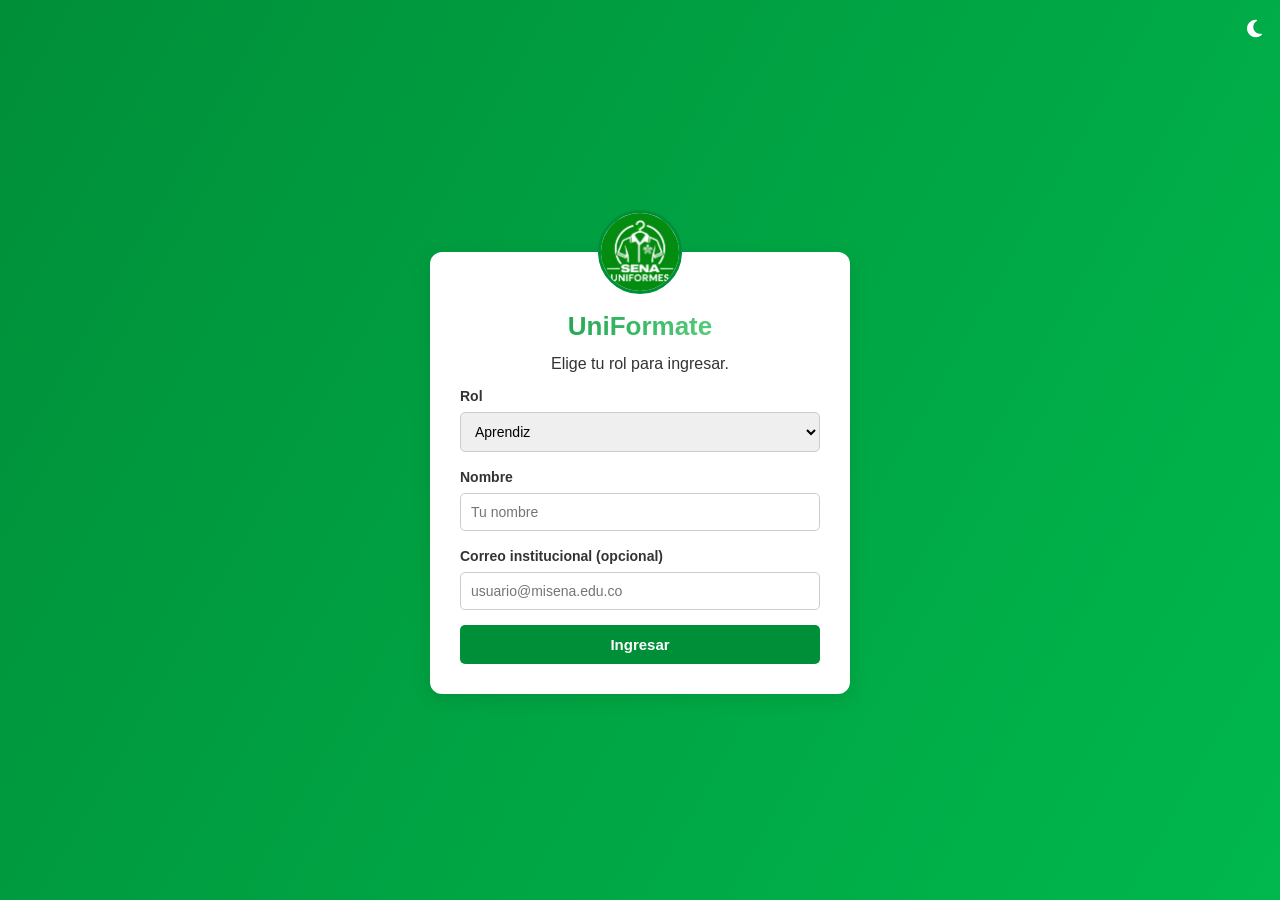
<file: index.html>
<!DOCTYPE html>
<html lang="es"><head><meta charset="UTF-8"><meta name="viewport" content="width=device-width, initial-scale=1.0"><title>Catálogo - UniFormate</title>
<script>document.documentElement.dataset.theme=localStorage.getItem('uf_theme')||(matchMedia('(prefers-color-scheme: dark)').matches?'dark':'light')</script>
<link rel="stylesheet" href="https://cdnjs.cloudflare.com/ajax/libs/font-awesome/6.4.0/css/all.min.css">
<link rel="stylesheet" href="css/styles.css"></head>
<body data-page="index"><main class="page"><div class="container">
<section class="hero"><div class="hero-grid"><div class="hero-content"><div class="tagline">COMPARA, ELIGE, VISTE TU FUTURO</div><h1>UNIFORMES DEL SENA EN UN SOLO LUGAR</h1><p>Compara empresas que venden uniformes del SENA: precios, telas, tiempos de entrega, ubicaciones y calificaciones.</p></div><div class="hero-media"><img src="img/inicio-uniformate.png" alt="Aprendices SENA"></div></div></section>
<div class="welcome" id="welcome"></div>
<div class="filters"><input type="search" id="q" placeholder="Buscar: botas, overol, bata..." aria-label="Buscar uniformes"><select id="prog" aria-label="Filtrar por programa"><option value="">Todos los programas</option><option>ADSO</option><option>Salud</option><option>Mantenimiento</option><option>General</option></select></div>
<div class="welcome" id="cmp-bar" hidden></div>
<div class="company-grid" id="lista"></div>
</div></main><script src="js/main.js"></script></body></html>
</file>
<file: css/styles.css>
/* ESTILOS GENERALES */
* { margin: 0; padding: 0; box-sizing: border-box; }
html { scroll-behavior: smooth; }
body { font-family: Arial, sans-serif; color: #333; background-color: white; line-height: 1.5; }
img { max-width: 100%; display: block; }
a { color: inherit; }
p { margin-bottom: 10px; }
.container { width: 90%; max-width: 1200px; margin: auto; }
.section { padding: 60px 0; }
.bg-light { background-color: #f5f5f5; }
section[id] { scroll-margin-top: 80px; }
 
/* ACCESIBILIDAD */
:focus-visible { outline: 3px solid #f5a900; outline-offset: 2px; }
 
/* BOTONES */
.btn { display: inline-block; padding: 11px 20px; background-color: #008f39; color: white; text-decoration: none; border: none; border-radius: 5px; cursor: pointer; font-weight: bold; font-size: 15px; font-family: inherit; }
.btn:hover { background-color: #006f2d; }
.btn-block { width: 100%; text-align: center; }
.btn-primary { background-color: #008f39; }
.btn-send { width: 100%; text-align: center; }
 
/* ENCABEZADO */
.header { background-color: #008f39; width: 100%; position: sticky; top: 0; z-index: 1000; }
.header-container { height: 75px; display: flex; align-items: center; justify-content: space-between; }
.brand { display: flex; align-items: center; gap: 10px; color: white; text-decoration: none; }
.brand-logo { width: 45px; height: 45px; border: 2px solid white; border-radius: 50%; display: flex; align-items: center; justify-content: center; overflow: hidden; }
.brand-logo img { width: 100%; height: 100%; object-fit: contain; }
.brand-title { font-size: 22px; font-weight: bold; }
.brand-subtitle { font-size: 10px; letter-spacing: 1px; }
.nav-list { display: flex; gap: 20px; list-style: none; }
.nav-link { color: white; text-decoration: none; font-size: 15px; padding: 4px 0; border-bottom: 2px solid transparent; }
.nav-link:hover { text-decoration: underline; }
.nav-link.active { border-bottom-color: white; font-weight: bold; }
.header-actions { display: flex; gap: 10px; }
.icon-btn { background: none; border: none; color: white; font-size: 20px; cursor: pointer; padding: 6px; }
.mobile-menu-btn { display: none; }
.search-bar { background-color: #006f2d; padding: 10px 0; }
.search-bar[hidden] { display: none; }
.search-bar input { width: 100%; padding: 10px; border: none; border-radius: 5px; font-size: 15px; }
.no-results { color: #b00020; font-weight: bold; margin-bottom: 15px; }
.no-results[hidden] { display: none; }
 
/* INICIO */
.hero { padding: 70px 0; }
.hero-grid { display: grid; grid-template-columns: 1fr 1fr; gap: 40px; align-items: center; }
.tagline { color: #666; font-size: 14px; font-weight: bold; }
.hero-content h1 { font-size: 40px; margin: 15px 0; color: #222; }
.hero-content p { color: #555; margin-bottom: 25px; }
.hero-media img { width: 100%; border-radius: 10px; }
 
/* TITULOS */
.section-header { margin-bottom: 30px; }
.subheading { color: #008f39; font-size: 13px; font-weight: bold; }
.section-header h2 { font-size: 28px; margin: 8px 0; }
 
/* EMPRESAS */
.company-grid { display: grid; grid-template-columns: repeat(3, 1fr); gap: 25px; }
.company-card { background-color: white; padding: 20px; border: 1px solid #ddd; border-radius: 10px; box-shadow: 0 3px 10px rgba(0,0,0,0.08); }
.company-card[hidden] { display: none; }
.card-header { display: flex; justify-content: space-between; gap: 10px; margin-bottom: 15px; }
.company-brand { display: flex; align-items: center; gap: 10px; }
.company-brand h3 { margin-bottom: 2px; }
.company-brand p { font-size: 13px; color: #666; }
.company-icon { font-size: 25px; }
.text-green { color: #008f39; }
.text-dark { color: #333; }
.badge { background-color: #eee; height: fit-content; padding: 5px 8px; border-radius: 4px; font-size: 11px; white-space: nowrap; }
.card-gallery { display: grid; grid-template-columns: repeat(3, 1fr); gap: 7px; margin-bottom: 15px; }
.card-gallery img { width: 100%; height: 90px; object-fit: cover; border-radius: 5px; }
.price-location { display: flex; justify-content: space-between; gap: 10px; font-size: 13px; margin-bottom: 8px; }
.price strong { color: #008f39; }
.rating { color: #f5a900; margin-bottom: 15px; }
.rating span { color: #666; font-size: 13px; margin-left: 5px; }
.card-review { display: flex; gap: 10px; padding: 10px; background-color: #f5f5f5; border-radius: 5px; margin-bottom: 15px; }
.card-review p { font-size: 13px; }
.avatar { width: 32px; height: 32px; min-width: 32px; background-color: #008f39; color: white; border-radius: 50%; display: flex; align-items: center; justify-content: center; font-weight: bold; }
.bg-blue { background-color: #1976d2; }
.bg-purple { background-color: #7b1fa2; }
 
/* COMPARACION */
.compare-layout { display: grid; grid-template-columns: 1.3fr 0.7fr; gap: 40px; align-items: center; }
.compare-card { background-color: #e8f5e9; padding: 30px; border-radius: 15px; }
.compare-badge { color: #008f39; font-weight: bold; font-size: 13px; }
.compare-card h2 { margin: 8px 0; }
.compare-image { width: 100%; margin: 20px 0; }
.compare-image img { width: 100%; max-height: 250px; object-fit: cover; border-radius: 10px; }
.features-grid { display: grid; grid-template-columns: 1fr 1fr; gap: 15px; margin: 20px 0; }
.feature-item { display: flex; gap: 10px; }
.feature-item i { color: #008f39; font-size: 20px; }
.feature-item p { font-size: 13px; color: #555; }
.table-wrapper { overflow-x: auto; }
table { width: 100%; border-collapse: collapse; background-color: white; margin-top: 15px; }
th, td { padding: 10px; border: 1px solid #ddd; text-align: left; font-size: 13px; }
th { background-color: #eeeeee; }
.check-list { list-style: none; margin-top: 15px; }
.check-list li { margin-bottom: 10px; }
.check-list i { color: #008f39; margin-right: 5px; }
 
/* NOSOTROS */
.about-layout { display: grid; grid-template-columns: 0.8fr 1.2fr; gap: 40px; align-items: center; }
.about-banner { display: grid; grid-template-columns: 1fr 1fr; background-color: white; border: 1px solid #ddd; border-radius: 10px; overflow: hidden; }
.about-banner-info { padding: 25px; }
.badge-pill { display: inline-block; background-color: #dff2e3; color: #008f39; padding: 5px 10px; border-radius: 20px; font-size: 12px; font-weight: bold; margin-bottom: 10px; }
.perks-grid { display: grid; grid-template-columns: 1fr 1fr; gap: 12px; margin-top: 20px; }
.perk { font-size: 13px; }
.perk i { color: #008f39; margin-right: 5px; }
.about-banner-img img { width: 100%; height: 100%; object-fit: cover; }
 
/* CONTACTO */
.contact-grid { display: grid; grid-template-columns: 1.2fr 0.8fr; gap: 30px; }
.contact-form-box { background-color: white; border: 1px solid #ddd; border-radius: 10px; padding: 30px; }
.contact-info-card { background-color: #e8f5e9; border-radius: 10px; padding: 30px; }
.info-header { display: flex; align-items: center; gap: 15px; }
.info-header i { color: #008f39; font-size: 30px; }
.redes-image { width: 100%; max-height: 180px; object-fit: contain; margin: 20px 0; border-radius: 10px; }
.contact-links { list-style: none; margin: 25px 0; }
.contact-links li { margin-bottom: 12px; }
.contact-links i { color: #008f39; margin-right: 8px; }
.contact-links a { text-decoration: none; }
.contact-links a:hover { text-decoration: underline; }
 
/* FORMULARIOS */
.form-group { margin-bottom: 15px; }
.form-group label, .label-text { display: block; margin-bottom: 5px; font-weight: bold; font-size: 14px; }
.form-group input, .form-group textarea { width: 100%; padding: 10px; border: 1px solid #ccc; border-radius: 5px; font-family: Arial, sans-serif; font-size: 14px; }
.form-group input.invalid, .form-group textarea.invalid { border-color: #b00020; background-color: #fff6f6; }
.required { color: #b00020; }
.error-message { display: block; color: #b00020; font-size: 12px; margin-top: 4px; min-height: 0; }
.form-feedback { display: none; padding: 12px; border-radius: 5px; margin-bottom: 15px; font-size: 14px; font-weight: bold; }
.form-feedback.success { display: block; background-color: #e8f5e9; color: #006f2d; border: 1px solid #008f39; }
.form-feedback.error { display: block; background-color: #fdecea; color: #b00020; border: 1px solid #b00020; }
 
/* ESTRELLAS */
.star-rating { display: flex; flex-direction: row-reverse; justify-content: flex-end; gap: 4px; }
.star-rating input { position: absolute; opacity: 0; width: 1px; height: 1px; }
.form-group .star-rating label { display: inline; margin: 0; font-size: 30px; line-height: 1; color: #ccc; cursor: pointer; }
.star-rating label:hover, .star-rating label:hover ~ label, .star-rating input:checked ~ label { color: #f5a900; }
.star-rating input:focus-visible + label { outline: 3px solid #f5a900; border-radius: 3px; }
 
/* RESEÑAS */
.reviews-grid { display: grid; grid-template-columns: 1fr 1fr; gap: 30px; align-items: start; }
.review-form-box { background-color: white; padding: 30px; border: 1px solid #ddd; border-radius: 10px; }
.reviews-list-box h3 { margin-bottom: 20px; }
.review-cards { display: flex; flex-direction: column; gap: 15px; }
.user-review { background-color: white; padding: 15px; border: 1px solid #ddd; border-radius: 7px; }
.review-user-header { display: flex; justify-content: space-between; margin-bottom: 8px; }
.stars { color: #f5a900; }
.user-review p { font-size: 14px; }
.user-review p:last-child { color: #888; font-size: 12px; margin-bottom: 0; }
 
/* PIE DE PAGINA */
.footer { background-color: #008f39; color: white; padding: 30px 0; }
.footer-content { display: flex; justify-content: space-between; align-items: center; }
.footer-logo { display: flex; align-items: center; gap: 10px; }
.logo-icon { width: 35px; height: 35px; border: 2px solid white; border-radius: 50%; display: flex; align-items: center; justify-content: center; overflow: hidden; }
.logo-icon img { width: 100%; height: 100%; object-fit: contain; }
.logo-name { font-size: 20px; font-weight: bold; }
.logo-sub { font-size: 10px; }
.copyright { font-size: 13px; margin-bottom: 0; }
 
/* PARA CELULAR */
@media (max-width: 767px) {
  .mobile-menu-btn { display: block; }
  .nav { display: none; position: absolute; top: 100%; left: 0; width: 100%; background-color: #006f2d; padding: 10px 5%; }
  .nav.open { display: block; }
  .nav-list { flex-direction: column; gap: 4px; }
  .nav-link { display: block; padding: 10px 0; }
  .hero-grid, .company-grid, .compare-layout, .about-layout, .contact-grid, .reviews-grid, .about-banner { grid-template-columns: 1fr; }
  .footer-content { flex-direction: column; gap: 15px; text-align: center; }
}
@media (max-width: 600px) {
  .hero-content h1 { font-size: 30px; }
  .features-grid { grid-template-columns: 1fr; }
  .price-location { flex-direction: column; }
  .header-container { height: 65px; }
}
@media (prefers-reduced-motion: reduce) { html { scroll-behavior: auto; } }
[hidden]{display:none!important}
main.page{padding:40px 0;min-height:60vh}
.user-chip{color:#fff;font-size:13px;align-self:center;background:rgba(0,0,0,.2);padding:5px 10px;border-radius:20px}
.header-actions{align-items:center}
.btn-sm{padding:7px 12px;font-size:13px}
.btn-light{background:#eee;color:#333}.btn-light:hover{background:#ddd}
.btn-danger{background:#b00020}.btn-danger:hover{background:#80001a}
.header .btn-light{background:#fff;color:#008f39}
.form-group select{width:100%;padding:10px;border:1px solid #ccc;border-radius:5px;font-size:14px}
.login-wrap{min-height:100vh;display:grid;place-items:center;background:#e8f5e9;padding:20px}
.login-box{background:#fff;border-radius:12px;padding:30px;width:100%;max-width:420px;box-shadow:0 5px 20px rgba(0,0,0,.1)}
.login-box h1{color:#008f39;font-size:26px;margin-bottom:5px}
.demo{margin-top:20px;font-size:13px;color:#555}
.demo button{margin:4px 4px 0 0}
.welcome{background:#e8f5e9;border-radius:12px;padding:25px;margin-top:30px}
.welcome .btn{margin:8px 8px 0 0}
.crud{background:#fff;border:1px solid #ddd;border-radius:10px;padding:20px;margin-top:20px}
.crud-head{display:flex;justify-content:space-between;align-items:center;margin-bottom:15px}
.crud-form{background:#f5f5f5;padding:15px;border-radius:8px;margin-bottom:15px}
.acts{white-space:nowrap}.acts .btn{margin-right:4px}
.tabs{display:flex;flex-wrap:wrap;gap:8px;margin:15px 0}
.tabs .btn-light.on{background:#008f39;color:#fff}
.uni-list{list-style:none;margin:10px 0;font-size:14px}
.uni-list li{display:flex;justify-content:space-between;padding:4px 0;border-bottom:1px dashed #ddd}
.page-title{font-size:28px;margin-bottom:8px}
/* ===== UNIFORMATE: componentes nuevos, tema oscuro y responsive ===== */
.hdr-search input{padding:6px 12px;border:none;border-radius:20px;width:170px;font-size:13px}
.filters{display:flex;gap:10px;flex-wrap:wrap;margin:20px 0}
.filters input,.filters select{padding:10px;border:1px solid #ccc;border-radius:5px;font-size:14px;flex:1;min-width:180px}
.cmp{cursor:pointer;display:inline-flex;gap:5px;align-items:center}
.chips{display:flex;flex-wrap:wrap;gap:8px;margin:15px 0}
.best{background:#dff2e3;font-weight:bold}
.rv-photo{max-width:200px;border-radius:8px;margin:8px 0}
.review-form-box{margin-bottom:25px}
.btn-wa{background:#1fa855}.btn-wa:hover{background:#178a45}
@media(max-width:1000px){.company-grid{grid-template-columns:repeat(2,1fr)}.nav-list{gap:12px}.user-chip{display:none}.hdr-search input{width:120px}}
@media(max-width:767px){.company-grid{grid-template-columns:1fr}.hdr-search{display:none}}
@media(max-width:480px){.container{width:94%}.crud-head,.card-header{flex-wrap:wrap;gap:8px}.hero-content h1{font-size:26px}.brand-subtitle{display:none}}
 
/* TEMA OSCURO (sin transiciones: el cambio es inmediato) */
[data-theme=dark] body{background:#121212;color:#e6e6e6}
[data-theme=dark] .bg-light{background:#1a1a1a}
[data-theme=dark] :is(.company-card,.crud,.contact-form-box,.review-form-box,.user-review,.login-box,.about-banner,table){background:#1f1f1f;border-color:#333;color:#e6e6e6}
[data-theme=dark] :is(.login-wrap,.welcome,.compare-card,.contact-info-card){background:#16301f;color:#e6e6e6}
[data-theme=dark] th{background:#2a2a2a;color:#eee}
[data-theme=dark] :is(td,th){border-color:#333}
[data-theme=dark] :is(.crud-form,.card-review){background:#262626}
[data-theme=dark] :is(input,select,textarea){background:#262626;color:#eee;border-color:#444}
[data-theme=dark] :is(h1,h2,h3){color:#fff}
[data-theme=dark] :is(.hero-content p,.tagline,.company-brand p,.feature-item p,.rating span,.demo,small){color:#bbb}
[data-theme=dark] :is(.subheading,.price strong,.text-green,.compare-badge,.badge-pill,.perk i,.check-list i,.info-header i,.contact-links i){color:#3ddc84}
[data-theme=dark] .badge-pill{background:#16301f}
[data-theme=dark] :is(.badge,.btn-light){background:#333;color:#eee}
[data-theme=dark] .header .btn-light{background:#fff;color:#006f2d}
[data-theme=dark] .text-dark{color:#ddd}
[data-theme=dark] .best{background:#16301f}
[data-theme=dark] .uni-list li{border-color:#333}
[data-theme=dark] .user-review p:last-child{color:#aaa}
[data-theme=dark] :is(.no-results,.error-message,.required){color:#ff8a80}
[data-theme=dark] .form-feedback.success{background:#16301f;color:#9be7b5}
[data-theme=dark] .form-feedback.error{background:#3a1a1a;color:#ff8a80}
 
/* ===== ANIMACIONES ===== */
@keyframes rise{from{opacity:0;transform:translateY(14px)}to{opacity:1;transform:none}}
@keyframes pop{from{transform:scale(.3);opacity:0}to{transform:scale(1);opacity:1}}
@keyframes pulse{50%{transform:scale(1.07)}}
@keyframes load{from{width:0}to{width:100%}}
.company-card,.user-review,.crud,.welcome,.hero-content,.hero-media,.login-box{animation:rise .5s ease both}
.company-card:hover{transform:translateY(-3px);transition:transform .2s}
.splash{position:fixed;inset:0;z-index:3000;display:grid;place-items:center;background:linear-gradient(135deg,#008f39,#006f2d);color:#fff;text-align:center;transition:opacity .5s}
.splash.out{opacity:0;pointer-events:none}
.splash-logo{width:96px;height:96px;margin:0 auto 14px;border:3px solid #fff;border-radius:50%;display:grid;place-items:center;overflow:hidden;font-size:42px;font-weight:bold;animation:pop .8s ease both,pulse 1.4s .8s ease-in-out infinite}
.splash-logo img{width:100%;height:100%;object-fit:contain}
.splash h2{color:#fff;font-size:30px;animation:rise .6s .2s ease both}
.splash p{color:#fff;animation:rise .6s .4s ease both}
.splash-bar{width:200px;height:5px;background:rgba(255,255,255,.3);border-radius:5px;margin:18px auto 0;overflow:hidden}
.splash-bar span{display:block;height:100%;background:#fff;animation:load 1.6s ease forwards}
@media(prefers-reduced-motion:reduce){*{animation:none!important;transition:none!important}.splash{display:none}}
 
/* ===== LOGIN ANIMADO ===== */
@keyframes grad{0%{background-position:0% 50%}50%{background-position:100% 50%}100%{background-position:0% 50%}}
@keyframes floatUp{0%{transform:translateY(0) rotate(0);opacity:0}10%{opacity:1}100%{transform:translateY(-115vh) rotate(360deg);opacity:0}}
@keyframes cardIn{from{opacity:0;transform:translateY(40px) scale(.92)}to{opacity:1;transform:none}}
@keyframes ring{0%{box-shadow:0 8px 20px rgba(0,0,0,.2),0 0 0 0 rgba(0,143,57,.5)}100%{box-shadow:0 8px 20px rgba(0,0,0,.2),0 0 0 24px rgba(0,143,57,0)}}
@keyframes shimmer{to{background-position:200% 0}}
@keyframes sweep{0%,60%{left:-80%}100%{left:130%}}
.login-wrap{position:relative;overflow:hidden;background:linear-gradient(120deg,#008f39,#00b84d,#006f2d,#2ecc71);background-size:300% 300%;animation:grad 12s ease infinite}
[data-theme=dark] .login-wrap{background:linear-gradient(120deg,#0b3d1e,#0f5a2c,#082a15,#126b33);background-size:300% 300%}
.bg-anim{position:absolute;inset:0;pointer-events:none}
.bg-anim i{position:absolute;bottom:-60px;left:var(--x);font-size:var(--s);color:rgba(255,255,255,.2);animation:floatUp var(--d) linear infinite;animation-delay:var(--l)}
.login-box{position:relative;z-index:1;margin-top:45px;padding-top:55px;animation:cardIn .8s cubic-bezier(.2,.9,.3,1.2) both;text-align:center}
.login-box .form-group,.login-box .error-message{text-align:left}
.logo-icon.login-logo{position:absolute;top:-42px;left:50%;margin-left:-42px;width:84px;height:84px;border:3px solid #008f39;background:#fff;color:#008f39;font-size:36px;font-weight:bold;animation:pop .8s ease both,ring 2s 1s ease-out infinite}
.login-box h1{background:linear-gradient(90deg,#008f39,#7be495,#008f39);background-size:200% 100%;-webkit-background-clip:text;background-clip:text;color:transparent;animation:shimmer 3s linear infinite;margin-bottom:6px}
.login-box .form-group{animation:rise .5s ease both}
.login-box .form-group:nth-child(1){animation-delay:.3s}.login-box .form-group:nth-child(2){animation-delay:.4s}.login-box .form-group:nth-child(3){animation-delay:.5s}.login-box .form-group:nth-child(4){animation-delay:.6s}
.login-box :is(input,select){transition:border-color .2s,box-shadow .2s}
.login-box :is(input,select):focus{outline:none;border-color:#008f39;box-shadow:0 0 0 3px rgba(0,143,57,.25)}
.login-box .btn-primary{position:relative;overflow:hidden;transition:transform .15s}
.login-box .btn-primary:hover{transform:translateY(-2px)}
.login-box .btn-primary::after{content:"";position:absolute;top:0;left:-80%;width:50%;height:100%;background:linear-gradient(100deg,transparent,rgba(255,255,255,.45),transparent);transform:skewX(-20deg);animation:sweep 3s ease-in-out infinite}
</file>
